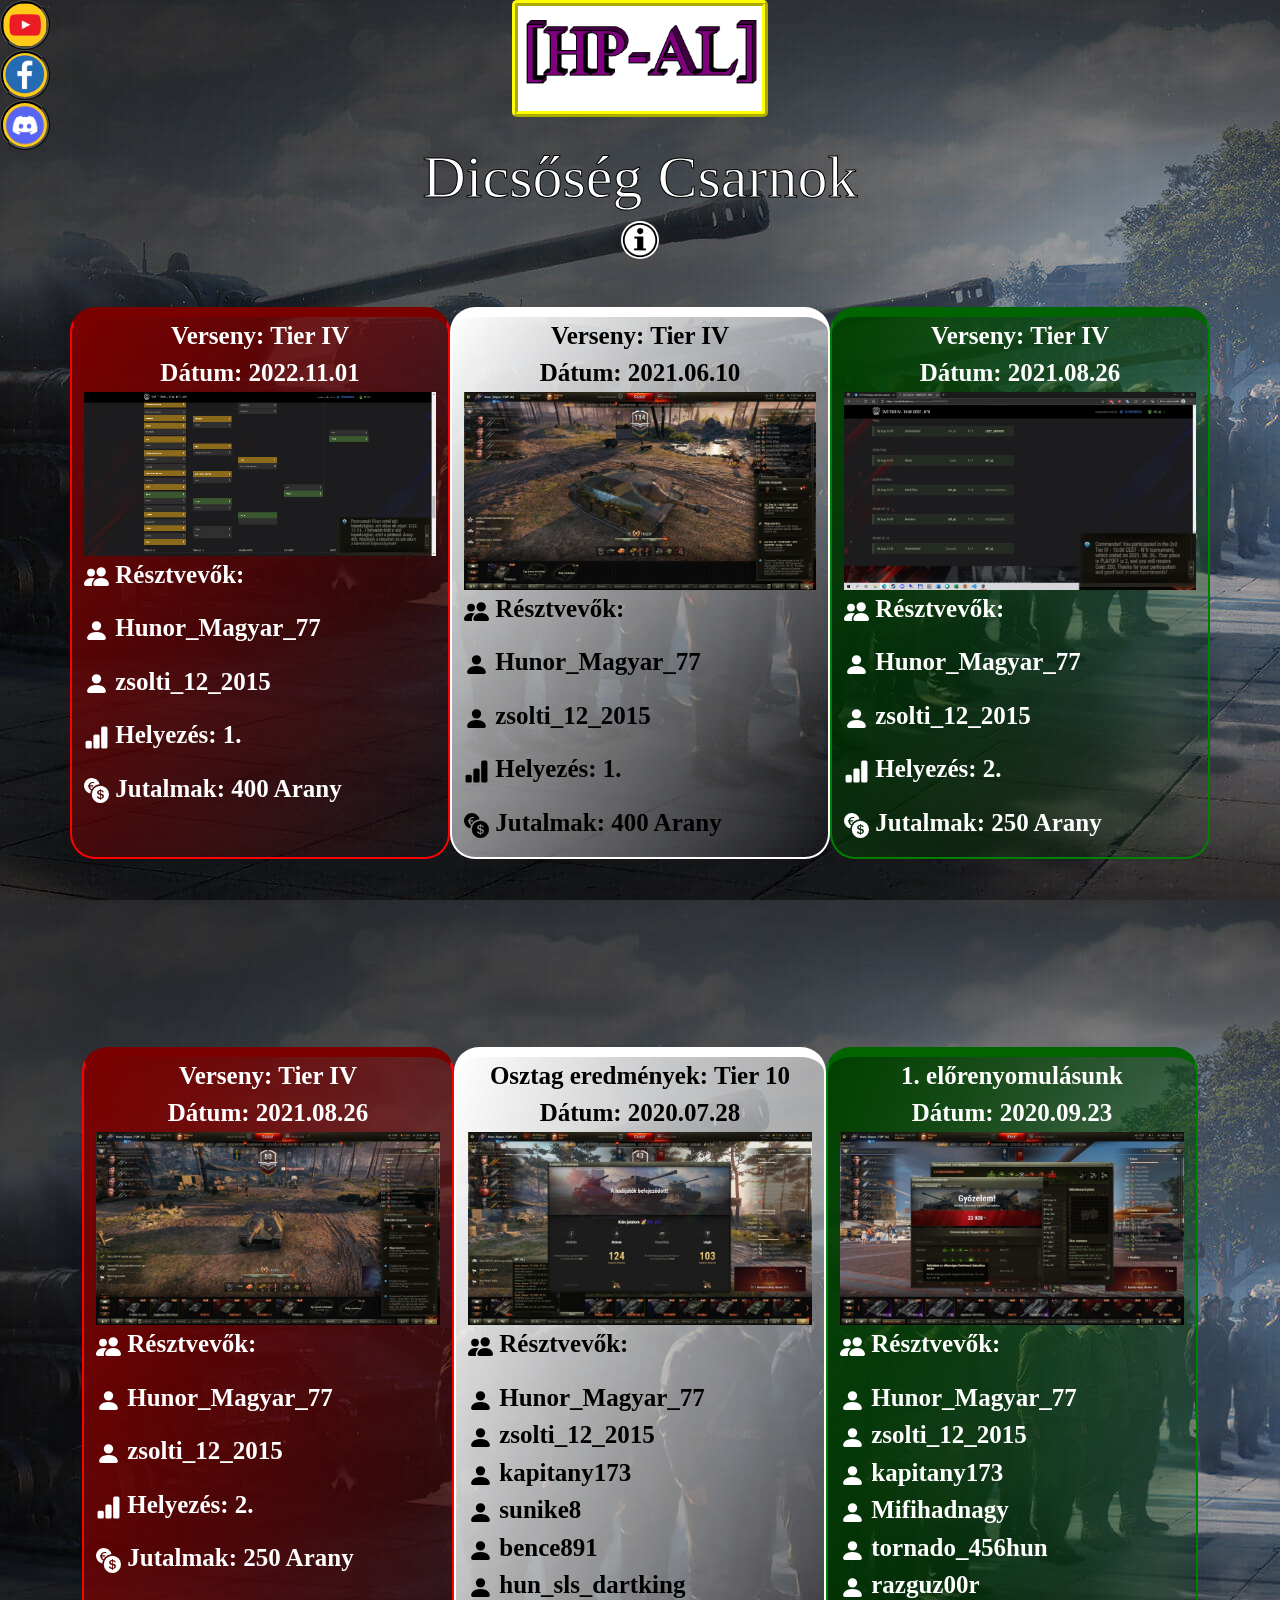
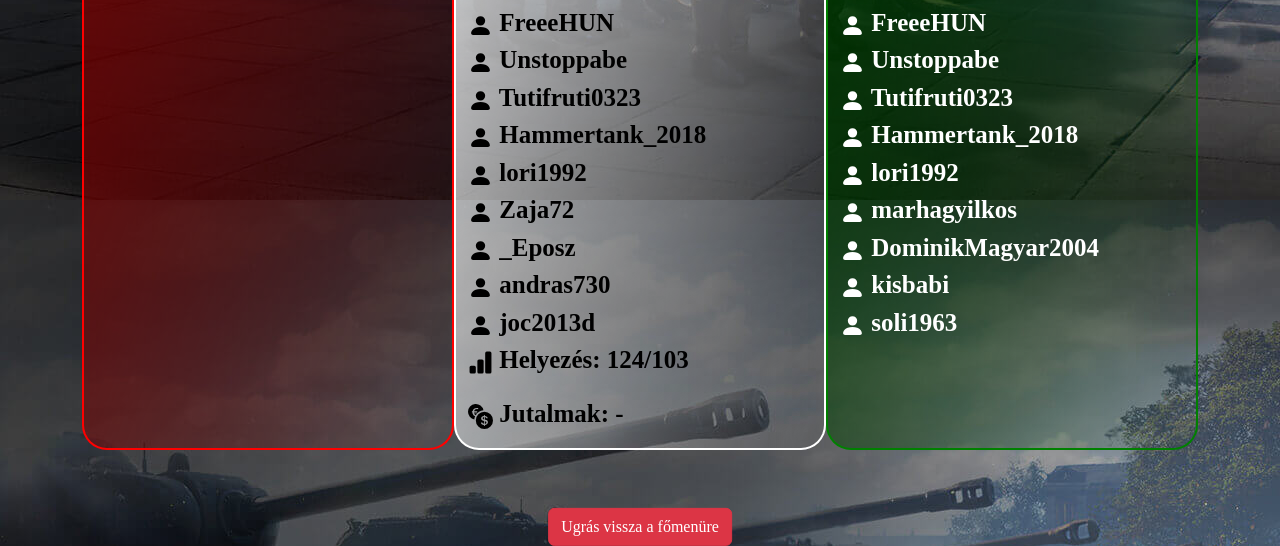
<file: index.html>
<!DOCTYPE html>
<html lang="hu">
<head>
    <link rel="shortcut icon" href="uj.png">
    <link rel="shortcut icon" href="ujklanlogo2.png">
    <meta charset="UTF-8">
    <meta http-equiv="X-UA-Compatible" content="IE=edge">
    <meta name="viewport" content="width=device-width, initial-scale=1.0">
    <link href="https://cdn.jsdelivr.net/npm/bootstrap@5.2.0-beta1/dist/css/bootstrap.min.css" rel="stylesheet" integrity="sha384-0evHe/X+R7YkIZDRvuzKMRqM+OrBnVFBL6DOitfPri4tjfHxaWutUpFmBp4vmVor" crossorigin="anonymous">
    <link rel="stylesheet" href="barokkos.css">
    <title>Dicsőség Csarnok</title>
    <style>
        body {
          background-image: url('bela.jpg');
        }
        </style>
</head>
<body>
  <header>
    <div id="youtube">                                                                     
        <a href="https://www.youtube.com/channel/UCBUqLkvQLKvljQe075SQysw" target="_blank"><img class="igazitas float-end" src="youtube3.png" alt="youtube" title="youtube"></a>
    <div>
        <div id="youtube">
            <a href="https://www.facebook.com/groups/228961198902148" target="_blank"><img class="igazitas float-end" src="fa.png" alt="facebook" title="facebook"></a>
        <div>
            <div id="youtube">
        <a href="https://discord.gg/Ph8tNsupCy" target="_blank"><img class="igazitas float-end" src="discord.png" alt="discord" title="discord"></a>
    <div>
</header>
    <!--
    <div class="position-relative">
        <div class="position-absolute top-50 start-50 translate-middle">
            <img src="HP-AL.png" class="img-thumbnail">
    </div>
</div>
-->
<div class="text-center">
    <img src="HP-AL.png" title="HP-AL logó" class="hpal_logo" alt="logo">
  </div>
<br>

<h1 class="text-center udvozollek">Dicsőség Csarnok</h1>
<div class="text-center">
    <img src="info.png" class="info" title="A kép nagyításához kattintson a képre" alt="információ">
</div>
<br>
<br>
    <div class="container szoveg">
        <div class="row"> <!-- class="row align-items-center" középre igazitás függőlegesen-->
            <div class="col-12 col-sm-12 col-md-4 col-lg-4 col-xl-4 col-xxl-4 kontener">
                
                <div class="sorkizart text-center">Verseny: Tier IV<br>
                Dátum: 2022.11.01</div>
                <img class="myImages" id="myImg" src="kepek_eredmenyek/er11.jpg" alt="Eredmény" width="100%" height="auto">
                <br>
                <p> <svg xmlns="http://www.w3.org/2000/svg" width="25" height="25" fill="white" class="bi bi-people-fill" viewBox="0 0 16 16">
                    <path d="M7 14s-1 0-1-1 1-4 5-4 5 3 5 4-1 1-1 1H7Zm4-6a3 3 0 1 0 0-6 3 3 0 0 0 0 6Zm-5.784 6A2.238 2.238 0 0 1 5 13c0-1.355.68-2.75 1.936-3.72A6.325 6.325 0 0 0 5 9c-4 0-5 3-5 4s1 1 1 1h4.216ZM4.5 8a2.5 2.5 0 1 0 0-5 2.5 2.5 0 0 0 0 5Z"/>
                  </svg> Résztvevők:</p>
                    <p> <svg xmlns="http://www.w3.org/2000/svg" width="25" height="25" fill="white" class="bi bi-person-fill" viewBox="0 0 16 16">
                        <path d="M3 14s-1 0-1-1 1-4 6-4 6 3 6 4-1 1-1 1H3Zm5-6a3 3 0 1 0 0-6 3 3 0 0 0 0 6Z"/>
                      </svg> Hunor_Magyar_77</p>
                    <p><svg xmlns="http://www.w3.org/2000/svg" width="25" height="25" fill="white" class="bi bi-person-fill" viewBox="0 0 16 16">
                        <path d="M3 14s-1 0-1-1 1-4 6-4 6 3 6 4-1 1-1 1H3Zm5-6a3 3 0 1 0 0-6 3 3 0 0 0 0 6Z"/>
                      </svg> zsolti_12_2015 </p>
                <p> <svg xmlns="http://www.w3.org/2000/svg" width="25" height="25" fill="white" class="bi bi-bar-chart-fill" viewBox="0 0 16 16">
                    <path d="M1 11a1 1 0 0 1 1-1h2a1 1 0 0 1 1 1v3a1 1 0 0 1-1 1H2a1 1 0 0 1-1-1v-3zm5-4a1 1 0 0 1 1-1h2a1 1 0 0 1 1 1v7a1 1 0 0 1-1 1H7a1 1 0 0 1-1-1V7zm5-5a1 1 0 0 1 1-1h2a1 1 0 0 1 1 1v12a1 1 0 0 1-1 1h-2a1 1 0 0 1-1-1V2z"/>
                  </svg> Helyezés: 1.</p>
                <p> <svg xmlns="http://www.w3.org/2000/svg" width="25" height="25" fill="white" class="bi bi-currency-exchange" viewBox="0 0 16 16">
                    <path d="M0 5a5.002 5.002 0 0 0 4.027 4.905 6.46 6.46 0 0 1 .544-2.073C3.695 7.536 3.132 6.864 3 5.91h-.5v-.426h.466V5.05c0-.046 0-.093.004-.135H2.5v-.427h.511C3.236 3.24 4.213 2.5 5.681 2.5c.316 0 .59.031.819.085v.733a3.46 3.46 0 0 0-.815-.082c-.919 0-1.538.466-1.734 1.252h1.917v.427h-1.98c-.003.046-.003.097-.003.147v.422h1.983v.427H3.93c.118.602.468 1.03 1.005 1.229a6.5 6.5 0 0 1 4.97-3.113A5.002 5.002 0 0 0 0 5zm16 5.5a5.5 5.5 0 1 1-11 0 5.5 5.5 0 0 1 11 0zm-7.75 1.322c.069.835.746 1.485 1.964 1.562V14h.54v-.62c1.259-.086 1.996-.74 1.996-1.69 0-.865-.563-1.31-1.57-1.54l-.426-.1V8.374c.54.06.884.347.966.745h.948c-.07-.804-.779-1.433-1.914-1.502V7h-.54v.629c-1.076.103-1.808.732-1.808 1.622 0 .787.544 1.288 1.45 1.493l.358.085v1.78c-.554-.08-.92-.376-1.003-.787H8.25zm1.96-1.895c-.532-.12-.82-.364-.82-.732 0-.41.311-.719.824-.809v1.54h-.005zm.622 1.044c.645.145.943.38.943.796 0 .474-.37.8-1.02.86v-1.674l.077.018z"/>
                  </svg> Jutalmak: 400 Arany</p>


     
                
                </div>
            <div class="col-12 col-sm-12 col-md-4 col-lg-4 col-xl-4 col-xxl-4 kontener3">
                <div class="sorkizart text-center">Verseny: Tier IV<br>
                    Dátum: 2021.06.10</div>
                    <img class="myImages" id="myImg" src="kepek_eredmenyek/er8.jpg" alt="Eredmény" width="100%" height="auto">
                    <br>
                    <p> <svg xmlns="http://www.w3.org/2000/svg" width="25" height="25" fill="black" class="bi bi-people-fill" viewBox="0 0 16 16">
                        <path d="M7 14s-1 0-1-1 1-4 5-4 5 3 5 4-1 1-1 1H7Zm4-6a3 3 0 1 0 0-6 3 3 0 0 0 0 6Zm-5.784 6A2.238 2.238 0 0 1 5 13c0-1.355.68-2.75 1.936-3.72A6.325 6.325 0 0 0 5 9c-4 0-5 3-5 4s1 1 1 1h4.216ZM4.5 8a2.5 2.5 0 1 0 0-5 2.5 2.5 0 0 0 0 5Z"/>
                      </svg> Résztvevők:</p>
                        <p> <svg xmlns="http://www.w3.org/2000/svg" width="25" height="25" fill="black" class="bi bi-person-fill" viewBox="0 0 16 16">
                            <path d="M3 14s-1 0-1-1 1-4 6-4 6 3 6 4-1 1-1 1H3Zm5-6a3 3 0 1 0 0-6 3 3 0 0 0 0 6Z"/>
                          </svg> Hunor_Magyar_77</p>
                        <p><svg xmlns="http://www.w3.org/2000/svg" width="25" height="25" fill="black" class="bi bi-person-fill" viewBox="0 0 16 16">
                            <path d="M3 14s-1 0-1-1 1-4 6-4 6 3 6 4-1 1-1 1H3Zm5-6a3 3 0 1 0 0-6 3 3 0 0 0 0 6Z"/>
                          </svg> zsolti_12_2015 </p>
                    <p> <svg xmlns="http://www.w3.org/2000/svg" width="25" height="25" fill="black" class="bi bi-bar-chart-fill" viewBox="0 0 16 16">
                        <path d="M1 11a1 1 0 0 1 1-1h2a1 1 0 0 1 1 1v3a1 1 0 0 1-1 1H2a1 1 0 0 1-1-1v-3zm5-4a1 1 0 0 1 1-1h2a1 1 0 0 1 1 1v7a1 1 0 0 1-1 1H7a1 1 0 0 1-1-1V7zm5-5a1 1 0 0 1 1-1h2a1 1 0 0 1 1 1v12a1 1 0 0 1-1 1h-2a1 1 0 0 1-1-1V2z"/>
                      </svg> Helyezés: 1.</p>
                    <p> <svg xmlns="http://www.w3.org/2000/svg" width="25" height="25" fill="black" class="bi bi-currency-exchange" viewBox="0 0 16 16">
                        <path d="M0 5a5.002 5.002 0 0 0 4.027 4.905 6.46 6.46 0 0 1 .544-2.073C3.695 7.536 3.132 6.864 3 5.91h-.5v-.426h.466V5.05c0-.046 0-.093.004-.135H2.5v-.427h.511C3.236 3.24 4.213 2.5 5.681 2.5c.316 0 .59.031.819.085v.733a3.46 3.46 0 0 0-.815-.082c-.919 0-1.538.466-1.734 1.252h1.917v.427h-1.98c-.003.046-.003.097-.003.147v.422h1.983v.427H3.93c.118.602.468 1.03 1.005 1.229a6.5 6.5 0 0 1 4.97-3.113A5.002 5.002 0 0 0 0 5zm16 5.5a5.5 5.5 0 1 1-11 0 5.5 5.5 0 0 1 11 0zm-7.75 1.322c.069.835.746 1.485 1.964 1.562V14h.54v-.62c1.259-.086 1.996-.74 1.996-1.69 0-.865-.563-1.31-1.57-1.54l-.426-.1V8.374c.54.06.884.347.966.745h.948c-.07-.804-.779-1.433-1.914-1.502V7h-.54v.629c-1.076.103-1.808.732-1.808 1.622 0 .787.544 1.288 1.45 1.493l.358.085v1.78c-.554-.08-.92-.376-1.003-.787H8.25zm1.96-1.895c-.532-.12-.82-.364-.82-.732 0-.41.311-.719.824-.809v1.54h-.005zm.622 1.044c.645.145.943.38.943.796 0 .474-.37.8-1.02.86v-1.674l.077.018z"/>
                      </svg> Jutalmak: 400 Arany</p>
   
            </div>
            <div class="col-12 col-sm-12 col-md-4 col-lg-4 col-xl-4 col-xxl-4 kontener2">
                
                <div class="sorkizart text-center">Verseny: Tier IV<br>
                Dátum: 2021.08.26</div>
                <img class="myImages" id="myImg" src="kepek_eredmenyek/er77.jpg" alt="Eredmény" width="100%" height="auto">
                <br>
                <p> <svg xmlns="http://www.w3.org/2000/svg" width="25" height="25" fill="white" class="bi bi-people-fill" viewBox="0 0 16 16">
                    <path d="M7 14s-1 0-1-1 1-4 5-4 5 3 5 4-1 1-1 1H7Zm4-6a3 3 0 1 0 0-6 3 3 0 0 0 0 6Zm-5.784 6A2.238 2.238 0 0 1 5 13c0-1.355.68-2.75 1.936-3.72A6.325 6.325 0 0 0 5 9c-4 0-5 3-5 4s1 1 1 1h4.216ZM4.5 8a2.5 2.5 0 1 0 0-5 2.5 2.5 0 0 0 0 5Z"/>
                  </svg> Résztvevők:</p>
                    <p> <svg xmlns="http://www.w3.org/2000/svg" width="25" height="25" fill="white" class="bi bi-person-fill" viewBox="0 0 16 16">
                        <path d="M3 14s-1 0-1-1 1-4 6-4 6 3 6 4-1 1-1 1H3Zm5-6a3 3 0 1 0 0-6 3 3 0 0 0 0 6Z"/>
                      </svg> Hunor_Magyar_77</p>
                    <p><svg xmlns="http://www.w3.org/2000/svg" width="25" height="25" fill="white" class="bi bi-person-fill" viewBox="0 0 16 16">
                        <path d="M3 14s-1 0-1-1 1-4 6-4 6 3 6 4-1 1-1 1H3Zm5-6a3 3 0 1 0 0-6 3 3 0 0 0 0 6Z"/>
                      </svg> zsolti_12_2015 </p>
                <p> <svg xmlns="http://www.w3.org/2000/svg" width="25" height="25" fill="white" class="bi bi-bar-chart-fill" viewBox="0 0 16 16">
                    <path d="M1 11a1 1 0 0 1 1-1h2a1 1 0 0 1 1 1v3a1 1 0 0 1-1 1H2a1 1 0 0 1-1-1v-3zm5-4a1 1 0 0 1 1-1h2a1 1 0 0 1 1 1v7a1 1 0 0 1-1 1H7a1 1 0 0 1-1-1V7zm5-5a1 1 0 0 1 1-1h2a1 1 0 0 1 1 1v12a1 1 0 0 1-1 1h-2a1 1 0 0 1-1-1V2z"/>
                  </svg> Helyezés: 2.</p>
                <p> <svg xmlns="http://www.w3.org/2000/svg" width="25" height="25" fill="white" class="bi bi-currency-exchange" viewBox="0 0 16 16">
                    <path d="M0 5a5.002 5.002 0 0 0 4.027 4.905 6.46 6.46 0 0 1 .544-2.073C3.695 7.536 3.132 6.864 3 5.91h-.5v-.426h.466V5.05c0-.046 0-.093.004-.135H2.5v-.427h.511C3.236 3.24 4.213 2.5 5.681 2.5c.316 0 .59.031.819.085v.733a3.46 3.46 0 0 0-.815-.082c-.919 0-1.538.466-1.734 1.252h1.917v.427h-1.98c-.003.046-.003.097-.003.147v.422h1.983v.427H3.93c.118.602.468 1.03 1.005 1.229a6.5 6.5 0 0 1 4.97-3.113A5.002 5.002 0 0 0 0 5zm16 5.5a5.5 5.5 0 1 1-11 0 5.5 5.5 0 0 1 11 0zm-7.75 1.322c.069.835.746 1.485 1.964 1.562V14h.54v-.62c1.259-.086 1.996-.74 1.996-1.69 0-.865-.563-1.31-1.57-1.54l-.426-.1V8.374c.54.06.884.347.966.745h.948c-.07-.804-.779-1.433-1.914-1.502V7h-.54v.629c-1.076.103-1.808.732-1.808 1.622 0 .787.544 1.288 1.45 1.493l.358.085v1.78c-.554-.08-.92-.376-1.003-.787H8.25zm1.96-1.895c-.532-.12-.82-.364-.82-.732 0-.41.311-.719.824-.809v1.54h-.005zm.622 1.044c.645.145.943.38.943.796 0 .474-.37.8-1.02.86v-1.674l.077.018z"/>
                  </svg> Jutalmak: 250 Arany</p>
   
    </div>
    </div>
    <br>
    <br>


<br>
<br>
<br>
    <div class="container szoveg">
        <div class="row"> <!-- class="row align-items-center" középre igazitás függőlegesen-->
            <div class="col-12 col-sm-12 col-md-4 col-lg-4 col-xl-4 col-xxl-4 kontener">
              <div class="sorkizart text-center">Verseny: Tier IV<br>
                Dátum: 2021.08.26</div>
                <img class="myImages" id="myImg" src="kepek_eredmenyek/er6.jpg" alt="Eredmény" width="100%" height="auto">
                <br>
                <p> <svg xmlns="http://www.w3.org/2000/svg" width="25" height="25" fill="white" class="bi bi-people-fill" viewBox="0 0 16 16">
                    <path d="M7 14s-1 0-1-1 1-4 5-4 5 3 5 4-1 1-1 1H7Zm4-6a3 3 0 1 0 0-6 3 3 0 0 0 0 6Zm-5.784 6A2.238 2.238 0 0 1 5 13c0-1.355.68-2.75 1.936-3.72A6.325 6.325 0 0 0 5 9c-4 0-5 3-5 4s1 1 1 1h4.216ZM4.5 8a2.5 2.5 0 1 0 0-5 2.5 2.5 0 0 0 0 5Z"/>
                  </svg> Résztvevők:</p>
                    <p> <svg xmlns="http://www.w3.org/2000/svg" width="25" height="25" fill="white" class="bi bi-person-fill" viewBox="0 0 16 16">
                        <path d="M3 14s-1 0-1-1 1-4 6-4 6 3 6 4-1 1-1 1H3Zm5-6a3 3 0 1 0 0-6 3 3 0 0 0 0 6Z"/>
                      </svg> Hunor_Magyar_77</p>
                    <p><svg xmlns="http://www.w3.org/2000/svg" width="25" height="25" fill="white" class="bi bi-person-fill" viewBox="0 0 16 16">
                        <path d="M3 14s-1 0-1-1 1-4 6-4 6 3 6 4-1 1-1 1H3Zm5-6a3 3 0 1 0 0-6 3 3 0 0 0 0 6Z"/>
                      </svg> zsolti_12_2015 </p>
                <p> <svg xmlns="http://www.w3.org/2000/svg" width="25" height="25" fill="white" class="bi bi-bar-chart-fill" viewBox="0 0 16 16">
                    <path d="M1 11a1 1 0 0 1 1-1h2a1 1 0 0 1 1 1v3a1 1 0 0 1-1 1H2a1 1 0 0 1-1-1v-3zm5-4a1 1 0 0 1 1-1h2a1 1 0 0 1 1 1v7a1 1 0 0 1-1 1H7a1 1 0 0 1-1-1V7zm5-5a1 1 0 0 1 1-1h2a1 1 0 0 1 1 1v12a1 1 0 0 1-1 1h-2a1 1 0 0 1-1-1V2z"/>
                  </svg> Helyezés: 2.</p>
                <p> <svg xmlns="http://www.w3.org/2000/svg" width="25" height="25" fill="white" class="bi bi-currency-exchange" viewBox="0 0 16 16">
                    <path d="M0 5a5.002 5.002 0 0 0 4.027 4.905 6.46 6.46 0 0 1 .544-2.073C3.695 7.536 3.132 6.864 3 5.91h-.5v-.426h.466V5.05c0-.046 0-.093.004-.135H2.5v-.427h.511C3.236 3.24 4.213 2.5 5.681 2.5c.316 0 .59.031.819.085v.733a3.46 3.46 0 0 0-.815-.082c-.919 0-1.538.466-1.734 1.252h1.917v.427h-1.98c-.003.046-.003.097-.003.147v.422h1.983v.427H3.93c.118.602.468 1.03 1.005 1.229a6.5 6.5 0 0 1 4.97-3.113A5.002 5.002 0 0 0 0 5zm16 5.5a5.5 5.5 0 1 1-11 0 5.5 5.5 0 0 1 11 0zm-7.75 1.322c.069.835.746 1.485 1.964 1.562V14h.54v-.62c1.259-.086 1.996-.74 1.996-1.69 0-.865-.563-1.31-1.57-1.54l-.426-.1V8.374c.54.06.884.347.966.745h.948c-.07-.804-.779-1.433-1.914-1.502V7h-.54v.629c-1.076.103-1.808.732-1.808 1.622 0 .787.544 1.288 1.45 1.493l.358.085v1.78c-.554-.08-.92-.376-1.003-.787H8.25zm1.96-1.895c-.532-.12-.82-.364-.82-.732 0-.41.311-.719.824-.809v1.54h-.005zm.622 1.044c.645.145.943.38.943.796 0 .474-.37.8-1.02.86v-1.674l.077.018z"/>
                  </svg> Jutalmak: 250 Arany</p>
                


     
                
                </div>
            <div class="col-12 col-sm-12 col-md-4 col-lg-4 col-xl-4 col-xxl-4 kontener3">
              <div class="sorkizart text-center">Osztag eredmények: Tier 10<br>
                Dátum: 2020.07.28</div>
                <img class="myImages" id="myImg" src="kepek_eredmenyek/er9.jpg" alt="Eredmény" width="100%" height="auto">
                <br>
                <p> <svg xmlns="http://www.w3.org/2000/svg" width="25" height="25" fill="black" class="bi bi-people-fill" viewBox="0 0 16 16">
                    <path d="M7 14s-1 0-1-1 1-4 5-4 5 3 5 4-1 1-1 1H7Zm4-6a3 3 0 1 0 0-6 3 3 0 0 0 0 6Zm-5.784 6A2.238 2.238 0 0 1 5 13c0-1.355.68-2.75 1.936-3.72A6.325 6.325 0 0 0 5 9c-4 0-5 3-5 4s1 1 1 1h4.216ZM4.5 8a2.5 2.5 0 1 0 0-5 2.5 2.5 0 0 0 0 5Z"/>
                  </svg> Résztvevők:</p>
                  
                  <div class="sorkizart"><svg xmlns="http://www.w3.org/2000/svg" width="25" height="25" fill="black" class="bi bi-person-fill" viewBox="0 0 16 16">
                    <path d="M3 14s-1 0-1-1 1-4 6-4 6 3 6 4-1 1-1 1H3Zm5-6a3 3 0 1 0 0-6 3 3 0 0 0 0 6Z"/>
                  </svg> Hunor_Magyar_77<br><svg xmlns="http://www.w3.org/2000/svg" width="25" height="25" fill="black" class="bi bi-person-fill" viewBox="0 0 16 16">
                    <path d="M3 14s-1 0-1-1 1-4 6-4 6 3 6 4-1 1-1 1H3Zm5-6a3 3 0 1 0 0-6 3 3 0 0 0 0 6Z"/>
                  </svg> zsolti_12_2015<br><svg xmlns="http://www.w3.org/2000/svg" width="25" height="25" fill="black" class="bi bi-person-fill" viewBox="0 0 16 16">
                    <path d="M3 14s-1 0-1-1 1-4 6-4 6 3 6 4-1 1-1 1H3Zm5-6a3 3 0 1 0 0-6 3 3 0 0 0 0 6Z"/>
                  </svg> kapitany173<br><svg xmlns="http://www.w3.org/2000/svg" width="25" height="25" fill="black" class="bi bi-person-fill" viewBox="0 0 16 16">
                    <path d="M3 14s-1 0-1-1 1-4 6-4 6 3 6 4-1 1-1 1H3Zm5-6a3 3 0 1 0 0-6 3 3 0 0 0 0 6Z"/>
                  </svg> sunike8<br><svg xmlns="http://www.w3.org/2000/svg" width="25" height="25" fill="black" class="bi bi-person-fill" viewBox="0 0 16 16">
                    <path d="M3 14s-1 0-1-1 1-4 6-4 6 3 6 4-1 1-1 1H3Zm5-6a3 3 0 1 0 0-6 3 3 0 0 0 0 6Z"/>
                  </svg> bence891<br><svg xmlns="http://www.w3.org/2000/svg" width="25" height="25" fill="black" class="bi bi-person-fill" viewBox="0 0 16 16">
                    <path d="M3 14s-1 0-1-1 1-4 6-4 6 3 6 4-1 1-1 1H3Zm5-6a3 3 0 1 0 0-6 3 3 0 0 0 0 6Z"/>
                  </svg> hun_sls_dartking<br><svg xmlns="http://www.w3.org/2000/svg" width="25" height="25" fill="black" class="bi bi-person-fill" viewBox="0 0 16 16">
                    <path d="M3 14s-1 0-1-1 1-4 6-4 6 3 6 4-1 1-1 1H3Zm5-6a3 3 0 1 0 0-6 3 3 0 0 0 0 6Z"/>
                  </svg> FreeeHUN<br><svg xmlns="http://www.w3.org/2000/svg" width="25" height="25" fill="black" class="bi bi-person-fill" viewBox="0 0 16 16">
                    <path d="M3 14s-1 0-1-1 1-4 6-4 6 3 6 4-1 1-1 1H3Zm5-6a3 3 0 1 0 0-6 3 3 0 0 0 0 6Z"/>
                  </svg> Unstoppabe<br><svg xmlns="http://www.w3.org/2000/svg" width="25" height="25" fill="black" class="bi bi-person-fill" viewBox="0 0 16 16">
                    <path d="M3 14s-1 0-1-1 1-4 6-4 6 3 6 4-1 1-1 1H3Zm5-6a3 3 0 1 0 0-6 3 3 0 0 0 0 6Z"/>
                  </svg> Tutifruti0323<br><svg xmlns="http://www.w3.org/2000/svg" width="25" height="25" fill="black" class="bi bi-person-fill" viewBox="0 0 16 16">
                    <path d="M3 14s-1 0-1-1 1-4 6-4 6 3 6 4-1 1-1 1H3Zm5-6a3 3 0 1 0 0-6 3 3 0 0 0 0 6Z"/>
                  </svg> Hammertank_2018<br><svg xmlns="http://www.w3.org/2000/svg" width="25" height="25" fill="black" class="bi bi-person-fill" viewBox="0 0 16 16">
                    <path d="M3 14s-1 0-1-1 1-4 6-4 6 3 6 4-1 1-1 1H3Zm5-6a3 3 0 1 0 0-6 3 3 0 0 0 0 6Z"/>
                  </svg> lori1992<br><svg xmlns="http://www.w3.org/2000/svg" width="25" height="25" fill="black" class="bi bi-person-fill" viewBox="0 0 16 16">
                    <path d="M3 14s-1 0-1-1 1-4 6-4 6 3 6 4-1 1-1 1H3Zm5-6a3 3 0 1 0 0-6 3 3 0 0 0 0 6Z"/>
                  </svg> Zaja72<br><svg xmlns="http://www.w3.org/2000/svg" width="25" height="25" fill="black" class="bi bi-person-fill" viewBox="0 0 16 16">
                    <path d="M3 14s-1 0-1-1 1-4 6-4 6 3 6 4-1 1-1 1H3Zm5-6a3 3 0 1 0 0-6 3 3 0 0 0 0 6Z"/>
                  </svg> _Eposz<br><svg xmlns="http://www.w3.org/2000/svg" width="25" height="25" fill="black" class="bi bi-person-fill" viewBox="0 0 16 16">
                    <path d="M3 14s-1 0-1-1 1-4 6-4 6 3 6 4-1 1-1 1H3Zm5-6a3 3 0 1 0 0-6 3 3 0 0 0 0 6Z"/>
                  </svg> andras730<br><svg xmlns="http://www.w3.org/2000/svg" width="25" height="25" fill="black" class="bi bi-person-fill" viewBox="0 0 16 16">
                    <path d="M3 14s-1 0-1-1 1-4 6-4 6 3 6 4-1 1-1 1H3Zm5-6a3 3 0 1 0 0-6 3 3 0 0 0 0 6Z"/>
                  </svg> joc2013d<br></div>
                      
                <p> <svg xmlns="http://www.w3.org/2000/svg" width="25" height="25" fill="black" class="bi bi-bar-chart-fill" viewBox="0 0 16 16">
                    <path d="M1 11a1 1 0 0 1 1-1h2a1 1 0 0 1 1 1v3a1 1 0 0 1-1 1H2a1 1 0 0 1-1-1v-3zm5-4a1 1 0 0 1 1-1h2a1 1 0 0 1 1 1v7a1 1 0 0 1-1 1H7a1 1 0 0 1-1-1V7zm5-5a1 1 0 0 1 1-1h2a1 1 0 0 1 1 1v12a1 1 0 0 1-1 1h-2a1 1 0 0 1-1-1V2z"/>
                  </svg> Helyezés: 124/103</p>
                <p> <svg xmlns="http://www.w3.org/2000/svg" width="25" height="25" fill="black" class="bi bi-currency-exchange" viewBox="0 0 16 16">
                    <path d="M0 5a5.002 5.002 0 0 0 4.027 4.905 6.46 6.46 0 0 1 .544-2.073C3.695 7.536 3.132 6.864 3 5.91h-.5v-.426h.466V5.05c0-.046 0-.093.004-.135H2.5v-.427h.511C3.236 3.24 4.213 2.5 5.681 2.5c.316 0 .59.031.819.085v.733a3.46 3.46 0 0 0-.815-.082c-.919 0-1.538.466-1.734 1.252h1.917v.427h-1.98c-.003.046-.003.097-.003.147v.422h1.983v.427H3.93c.118.602.468 1.03 1.005 1.229a6.5 6.5 0 0 1 4.97-3.113A5.002 5.002 0 0 0 0 5zm16 5.5a5.5 5.5 0 1 1-11 0 5.5 5.5 0 0 1 11 0zm-7.75 1.322c.069.835.746 1.485 1.964 1.562V14h.54v-.62c1.259-.086 1.996-.74 1.996-1.69 0-.865-.563-1.31-1.57-1.54l-.426-.1V8.374c.54.06.884.347.966.745h.948c-.07-.804-.779-1.433-1.914-1.502V7h-.54v.629c-1.076.103-1.808.732-1.808 1.622 0 .787.544 1.288 1.45 1.493l.358.085v1.78c-.554-.08-.92-.376-1.003-.787H8.25zm1.96-1.895c-.532-.12-.82-.364-.82-.732 0-.41.311-.719.824-.809v1.54h-.005zm.622 1.044c.645.145.943.38.943.796 0 .474-.37.8-1.02.86v-1.674l.077.018z"/>
                  </svg> Jutalmak: -</p>
            </div>
            <div class="col-12 col-sm-12 col-md-4 col-lg-4 col-xl-4 col-xxl-4 kontener2">
              <div class="sorkizart text-center">1. előrenyomulásunk<br>
                Dátum: 2020.09.23</div>
                <img class="myImages" id="myImg" src="kepek_eredmenyek/er15.jpg" alt="Eredmény" width="100%" height="auto">
                <br>
                <p> <svg xmlns="http://www.w3.org/2000/svg" width="25" height="25" fill="white" class="bi bi-people-fill" viewBox="0 0 16 16">
                    <path d="M7 14s-1 0-1-1 1-4 5-4 5 3 5 4-1 1-1 1H7Zm4-6a3 3 0 1 0 0-6 3 3 0 0 0 0 6Zm-5.784 6A2.238 2.238 0 0 1 5 13c0-1.355.68-2.75 1.936-3.72A6.325 6.325 0 0 0 5 9c-4 0-5 3-5 4s1 1 1 1h4.216ZM4.5 8a2.5 2.5 0 1 0 0-5 2.5 2.5 0 0 0 0 5Z"/>
                  </svg> Résztvevők:</p>
                  <div class="sorkizart"><svg xmlns="http://www.w3.org/2000/svg" width="25" height="25" fill="white" class="bi bi-person-fill" viewBox="0 0 16 16">
                    <path d="M3 14s-1 0-1-1 1-4 6-4 6 3 6 4-1 1-1 1H3Zm5-6a3 3 0 1 0 0-6 3 3 0 0 0 0 6Z"/>
                  </svg> Hunor_Magyar_77<br><svg xmlns="http://www.w3.org/2000/svg" width="25" height="25" fill="white" class="bi bi-person-fill" viewBox="0 0 16 16">
                    <path d="M3 14s-1 0-1-1 1-4 6-4 6 3 6 4-1 1-1 1H3Zm5-6a3 3 0 1 0 0-6 3 3 0 0 0 0 6Z"/>
                  </svg> zsolti_12_2015<br><svg xmlns="http://www.w3.org/2000/svg" width="25" height="25" fill="white" class="bi bi-person-fill" viewBox="0 0 16 16">
                    <path d="M3 14s-1 0-1-1 1-4 6-4 6 3 6 4-1 1-1 1H3Zm5-6a3 3 0 1 0 0-6 3 3 0 0 0 0 6Z"/>
                  </svg> kapitany173<br><svg xmlns="http://www.w3.org/2000/svg" width="25" height="25" fill="white" class="bi bi-person-fill" viewBox="0 0 16 16">
                    <path d="M3 14s-1 0-1-1 1-4 6-4 6 3 6 4-1 1-1 1H3Zm5-6a3 3 0 1 0 0-6 3 3 0 0 0 0 6Z"/>
                  </svg> Mifihadnagy<br><svg xmlns="http://www.w3.org/2000/svg" width="25" height="25" fill="white" class="bi bi-person-fill" viewBox="0 0 16 16">
                    <path d="M3 14s-1 0-1-1 1-4 6-4 6 3 6 4-1 1-1 1H3Zm5-6a3 3 0 1 0 0-6 3 3 0 0 0 0 6Z"/>
                  </svg> tornado_456hun<br><svg xmlns="http://www.w3.org/2000/svg" width="25" height="25" fill="white" class="bi bi-person-fill" viewBox="0 0 16 16">
                    <path d="M3 14s-1 0-1-1 1-4 6-4 6 3 6 4-1 1-1 1H3Zm5-6a3 3 0 1 0 0-6 3 3 0 0 0 0 6Z"/>
                  </svg> razguz00r<br><svg xmlns="http://www.w3.org/2000/svg" width="25" height="25" fill="white" class="bi bi-person-fill" viewBox="0 0 16 16">
                    <path d="M3 14s-1 0-1-1 1-4 6-4 6 3 6 4-1 1-1 1H3Zm5-6a3 3 0 1 0 0-6 3 3 0 0 0 0 6Z"/>
                  </svg> FreeeHUN<br><svg xmlns="http://www.w3.org/2000/svg" width="25" height="25" fill="white" class="bi bi-person-fill" viewBox="0 0 16 16">
                    <path d="M3 14s-1 0-1-1 1-4 6-4 6 3 6 4-1 1-1 1H3Zm5-6a3 3 0 1 0 0-6 3 3 0 0 0 0 6Z"/>
                  </svg> Unstoppabe<br><svg xmlns="http://www.w3.org/2000/svg" width="25" height="25" fill="white" class="bi bi-person-fill" viewBox="0 0 16 16">
                    <path d="M3 14s-1 0-1-1 1-4 6-4 6 3 6 4-1 1-1 1H3Zm5-6a3 3 0 1 0 0-6 3 3 0 0 0 0 6Z"/>
                  </svg> Tutifruti0323<br><svg xmlns="http://www.w3.org/2000/svg" width="25" height="25" fill="white" class="bi bi-person-fill" viewBox="0 0 16 16">
                    <path d="M3 14s-1 0-1-1 1-4 6-4 6 3 6 4-1 1-1 1H3Zm5-6a3 3 0 1 0 0-6 3 3 0 0 0 0 6Z"/>
                  </svg> Hammertank_2018<br><svg xmlns="http://www.w3.org/2000/svg" width="25" height="25" fill="white" class="bi bi-person-fill" viewBox="0 0 16 16">
                    <path d="M3 14s-1 0-1-1 1-4 6-4 6 3 6 4-1 1-1 1H3Zm5-6a3 3 0 1 0 0-6 3 3 0 0 0 0 6Z"/>
                  </svg> lori1992<br><svg xmlns="http://www.w3.org/2000/svg" width="25" height="25" fill="white" class="bi bi-person-fill" viewBox="0 0 16 16">
                    <path d="M3 14s-1 0-1-1 1-4 6-4 6 3 6 4-1 1-1 1H3Zm5-6a3 3 0 1 0 0-6 3 3 0 0 0 0 6Z"/>
                  </svg> marhagyilkos<br><svg xmlns="http://www.w3.org/2000/svg" width="25" height="25" fill="white" class="bi bi-person-fill" viewBox="0 0 16 16">
                    <path d="M3 14s-1 0-1-1 1-4 6-4 6 3 6 4-1 1-1 1H3Zm5-6a3 3 0 1 0 0-6 3 3 0 0 0 0 6Z"/>
                  </svg> DominikMagyar2004<br><svg xmlns="http://www.w3.org/2000/svg" width="25" height="25" fill="white" class="bi bi-person-fill" viewBox="0 0 16 16">
                    <path d="M3 14s-1 0-1-1 1-4 6-4 6 3 6 4-1 1-1 1H3Zm5-6a3 3 0 1 0 0-6 3 3 0 0 0 0 6Z"/>
                  </svg> kisbabi<br><svg xmlns="http://www.w3.org/2000/svg" width="25" height="25" fill="white" class="bi bi-person-fill" viewBox="0 0 16 16">
                    <path d="M3 14s-1 0-1-1 1-4 6-4 6 3 6 4-1 1-1 1H3Zm5-6a3 3 0 1 0 0-6 3 3 0 0 0 0 6Z"/>
                  </svg> soli1963<br></div>
                
   
    </div>
    </div>
    <br>
    <br>

<div id="myModal" class="modal">
    <span class="close">&times;</span>
    <img class="modal-content" id="img01">
    <div id="caption"></div>
  </div>

  <div class="position-relative">
    <div class="position-absolute top-50 start-50 translate-middle">
<a class="btn btn-danger gomb" href="index.html" role="button">Ugrás vissza a főmenüre</a>
</div>
</div>

<script src="barokkos.js"></script>

</body>

</html>
</file>
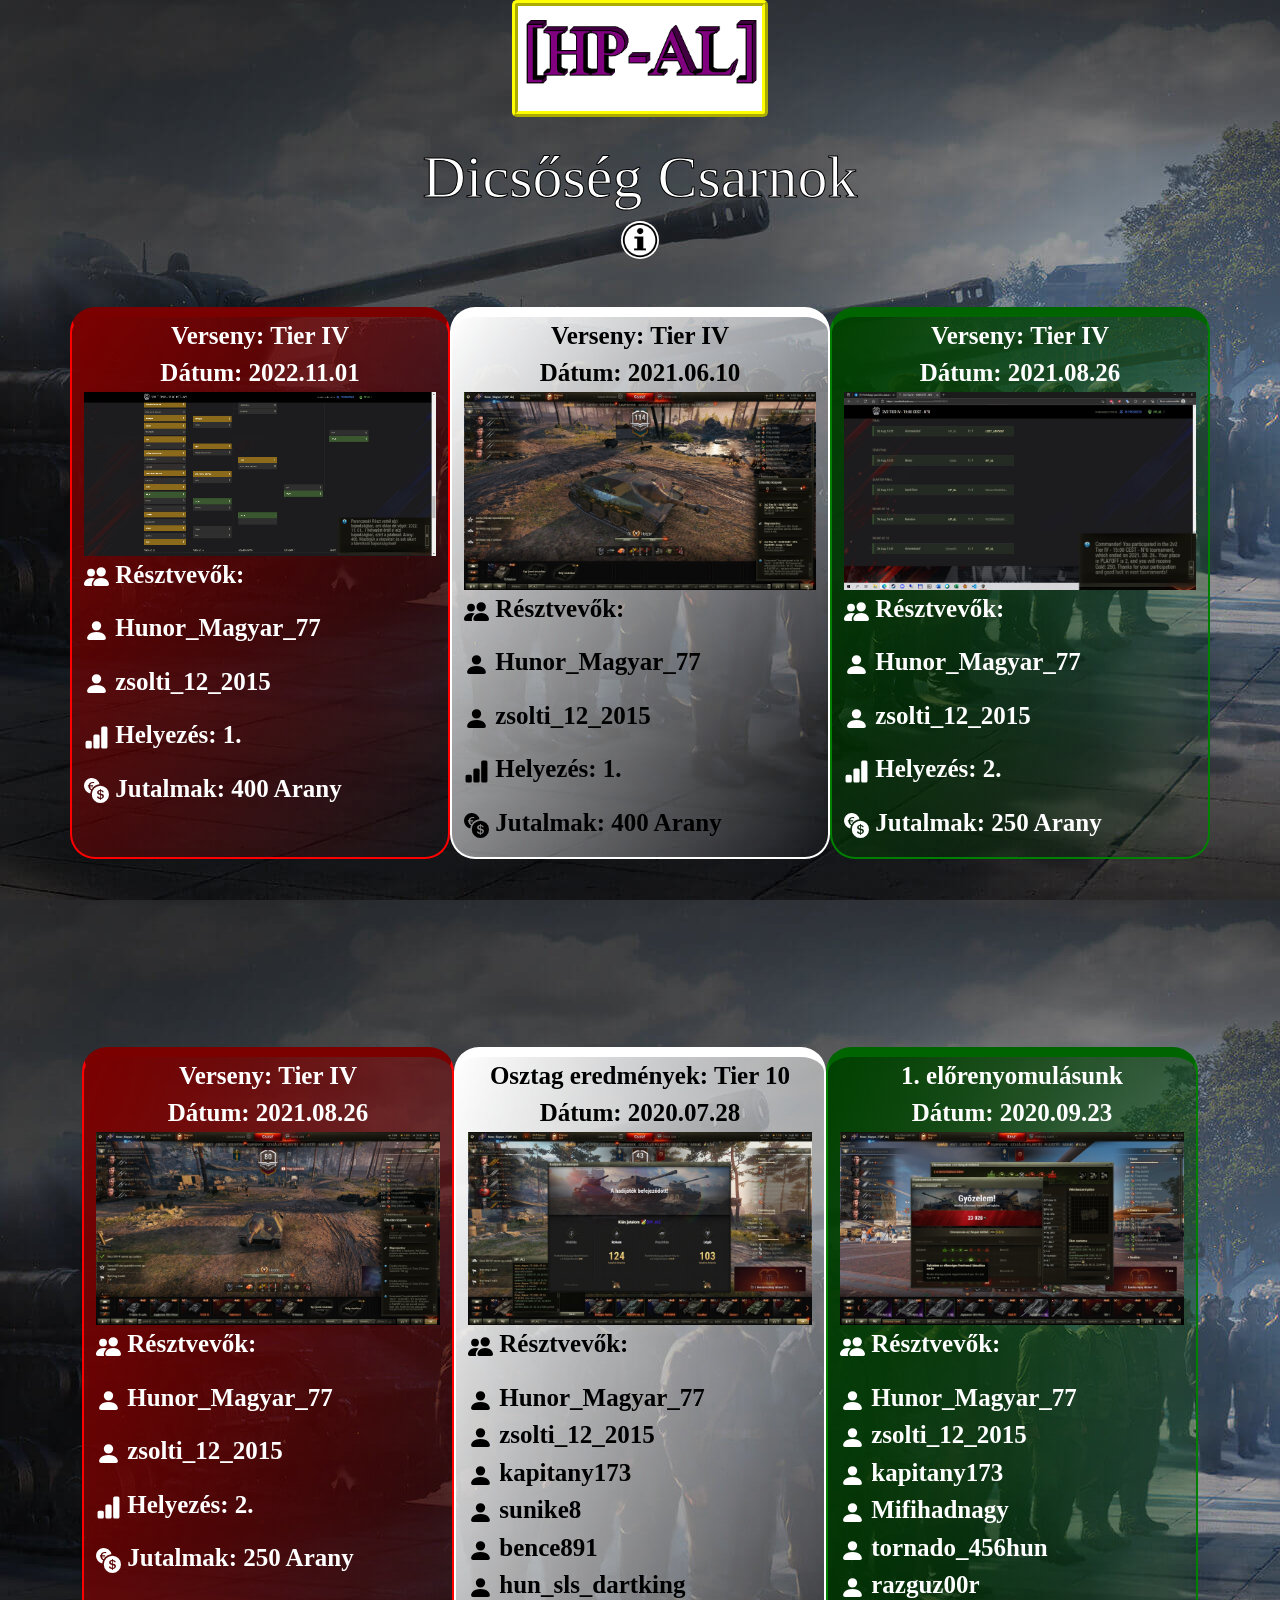
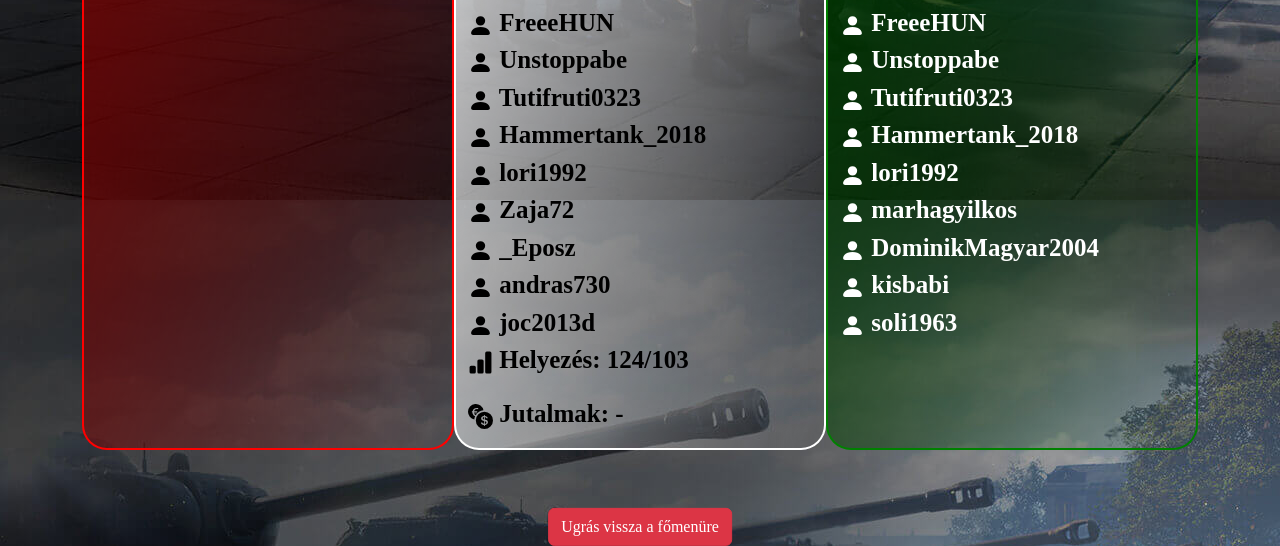
<file: dicsoseg_csarnok.html>
<!DOCTYPE html>
<html lang="hu">
<head>
    <link rel="shortcut icon" href="uj.png">
    <link rel="shortcut icon" href="ujklanlogo2.png">
    <meta charset="UTF-8">
    <meta http-equiv="X-UA-Compatible" content="IE=edge">
    <meta name="viewport" content="width=device-width, initial-scale=1.0">
    <link href="https://cdn.jsdelivr.net/npm/bootstrap@5.2.0-beta1/dist/css/bootstrap.min.css" rel="stylesheet" integrity="sha384-0evHe/X+R7YkIZDRvuzKMRqM+OrBnVFBL6DOitfPri4tjfHxaWutUpFmBp4vmVor" crossorigin="anonymous">
    <link rel="stylesheet" href="barokkos.css">
    <title>Dicsőség Csarnok</title>
    <style>
        body {
          background-image: url('bela.jpg');
        }
        </style>
</head>
<body>
    <!--
    <div class="position-relative">
        <div class="position-absolute top-50 start-50 translate-middle">
            <img src="HP-AL.png" class="img-thumbnail">
    </div>
</div>
-->
<div class="text-center">
    <img src="HP-AL.png" title="HP-AL logó" class="hpal_logo" alt="logo">
  </div>
<br>

<h1 class="text-center udvozollek">Dicsőség Csarnok</h1>
<div class="text-center">
    <img src="info.png" class="info" title="A kép nagyításához kattintson a képre" alt="információ">
</div>
<br>
<br>
    <div class="container szoveg">
        <div class="row"> <!-- class="row align-items-center" középre igazitás függőlegesen-->
            <div class="col-12 col-sm-12 col-md-4 col-lg-4 col-xl-4 col-xxl-4 kontener">
                
                <div class="sorkizart text-center">Verseny: Tier IV<br>
                Dátum: 2022.11.01</div>
                <img class="myImages" id="myImg" src="kepek_eredmenyek/er11.jpg" alt="Eredmény" width="100%" height="auto">
                <br>
                <p> <svg xmlns="http://www.w3.org/2000/svg" width="25" height="25" fill="white" class="bi bi-people-fill" viewBox="0 0 16 16">
                    <path d="M7 14s-1 0-1-1 1-4 5-4 5 3 5 4-1 1-1 1H7Zm4-6a3 3 0 1 0 0-6 3 3 0 0 0 0 6Zm-5.784 6A2.238 2.238 0 0 1 5 13c0-1.355.68-2.75 1.936-3.72A6.325 6.325 0 0 0 5 9c-4 0-5 3-5 4s1 1 1 1h4.216ZM4.5 8a2.5 2.5 0 1 0 0-5 2.5 2.5 0 0 0 0 5Z"/>
                  </svg> Résztvevők:</p>
                    <p> <svg xmlns="http://www.w3.org/2000/svg" width="25" height="25" fill="white" class="bi bi-person-fill" viewBox="0 0 16 16">
                        <path d="M3 14s-1 0-1-1 1-4 6-4 6 3 6 4-1 1-1 1H3Zm5-6a3 3 0 1 0 0-6 3 3 0 0 0 0 6Z"/>
                      </svg> Hunor_Magyar_77</p>
                    <p><svg xmlns="http://www.w3.org/2000/svg" width="25" height="25" fill="white" class="bi bi-person-fill" viewBox="0 0 16 16">
                        <path d="M3 14s-1 0-1-1 1-4 6-4 6 3 6 4-1 1-1 1H3Zm5-6a3 3 0 1 0 0-6 3 3 0 0 0 0 6Z"/>
                      </svg> zsolti_12_2015 </p>
                <p> <svg xmlns="http://www.w3.org/2000/svg" width="25" height="25" fill="white" class="bi bi-bar-chart-fill" viewBox="0 0 16 16">
                    <path d="M1 11a1 1 0 0 1 1-1h2a1 1 0 0 1 1 1v3a1 1 0 0 1-1 1H2a1 1 0 0 1-1-1v-3zm5-4a1 1 0 0 1 1-1h2a1 1 0 0 1 1 1v7a1 1 0 0 1-1 1H7a1 1 0 0 1-1-1V7zm5-5a1 1 0 0 1 1-1h2a1 1 0 0 1 1 1v12a1 1 0 0 1-1 1h-2a1 1 0 0 1-1-1V2z"/>
                  </svg> Helyezés: 1.</p>
                <p> <svg xmlns="http://www.w3.org/2000/svg" width="25" height="25" fill="white" class="bi bi-currency-exchange" viewBox="0 0 16 16">
                    <path d="M0 5a5.002 5.002 0 0 0 4.027 4.905 6.46 6.46 0 0 1 .544-2.073C3.695 7.536 3.132 6.864 3 5.91h-.5v-.426h.466V5.05c0-.046 0-.093.004-.135H2.5v-.427h.511C3.236 3.24 4.213 2.5 5.681 2.5c.316 0 .59.031.819.085v.733a3.46 3.46 0 0 0-.815-.082c-.919 0-1.538.466-1.734 1.252h1.917v.427h-1.98c-.003.046-.003.097-.003.147v.422h1.983v.427H3.93c.118.602.468 1.03 1.005 1.229a6.5 6.5 0 0 1 4.97-3.113A5.002 5.002 0 0 0 0 5zm16 5.5a5.5 5.5 0 1 1-11 0 5.5 5.5 0 0 1 11 0zm-7.75 1.322c.069.835.746 1.485 1.964 1.562V14h.54v-.62c1.259-.086 1.996-.74 1.996-1.69 0-.865-.563-1.31-1.57-1.54l-.426-.1V8.374c.54.06.884.347.966.745h.948c-.07-.804-.779-1.433-1.914-1.502V7h-.54v.629c-1.076.103-1.808.732-1.808 1.622 0 .787.544 1.288 1.45 1.493l.358.085v1.78c-.554-.08-.92-.376-1.003-.787H8.25zm1.96-1.895c-.532-.12-.82-.364-.82-.732 0-.41.311-.719.824-.809v1.54h-.005zm.622 1.044c.645.145.943.38.943.796 0 .474-.37.8-1.02.86v-1.674l.077.018z"/>
                  </svg> Jutalmak: 400 Arany</p>


     
                
                </div>
            <div class="col-12 col-sm-12 col-md-4 col-lg-4 col-xl-4 col-xxl-4 kontener3">
                <div class="sorkizart text-center">Verseny: Tier IV<br>
                    Dátum: 2021.06.10</div>
                    <img class="myImages" id="myImg" src="kepek_eredmenyek/er8.jpg" alt="Eredmény" width="100%" height="auto">
                    <br>
                    <p> <svg xmlns="http://www.w3.org/2000/svg" width="25" height="25" fill="black" class="bi bi-people-fill" viewBox="0 0 16 16">
                        <path d="M7 14s-1 0-1-1 1-4 5-4 5 3 5 4-1 1-1 1H7Zm4-6a3 3 0 1 0 0-6 3 3 0 0 0 0 6Zm-5.784 6A2.238 2.238 0 0 1 5 13c0-1.355.68-2.75 1.936-3.72A6.325 6.325 0 0 0 5 9c-4 0-5 3-5 4s1 1 1 1h4.216ZM4.5 8a2.5 2.5 0 1 0 0-5 2.5 2.5 0 0 0 0 5Z"/>
                      </svg> Résztvevők:</p>
                        <p> <svg xmlns="http://www.w3.org/2000/svg" width="25" height="25" fill="black" class="bi bi-person-fill" viewBox="0 0 16 16">
                            <path d="M3 14s-1 0-1-1 1-4 6-4 6 3 6 4-1 1-1 1H3Zm5-6a3 3 0 1 0 0-6 3 3 0 0 0 0 6Z"/>
                          </svg> Hunor_Magyar_77</p>
                        <p><svg xmlns="http://www.w3.org/2000/svg" width="25" height="25" fill="black" class="bi bi-person-fill" viewBox="0 0 16 16">
                            <path d="M3 14s-1 0-1-1 1-4 6-4 6 3 6 4-1 1-1 1H3Zm5-6a3 3 0 1 0 0-6 3 3 0 0 0 0 6Z"/>
                          </svg> zsolti_12_2015 </p>
                    <p> <svg xmlns="http://www.w3.org/2000/svg" width="25" height="25" fill="black" class="bi bi-bar-chart-fill" viewBox="0 0 16 16">
                        <path d="M1 11a1 1 0 0 1 1-1h2a1 1 0 0 1 1 1v3a1 1 0 0 1-1 1H2a1 1 0 0 1-1-1v-3zm5-4a1 1 0 0 1 1-1h2a1 1 0 0 1 1 1v7a1 1 0 0 1-1 1H7a1 1 0 0 1-1-1V7zm5-5a1 1 0 0 1 1-1h2a1 1 0 0 1 1 1v12a1 1 0 0 1-1 1h-2a1 1 0 0 1-1-1V2z"/>
                      </svg> Helyezés: 1.</p>
                    <p> <svg xmlns="http://www.w3.org/2000/svg" width="25" height="25" fill="black" class="bi bi-currency-exchange" viewBox="0 0 16 16">
                        <path d="M0 5a5.002 5.002 0 0 0 4.027 4.905 6.46 6.46 0 0 1 .544-2.073C3.695 7.536 3.132 6.864 3 5.91h-.5v-.426h.466V5.05c0-.046 0-.093.004-.135H2.5v-.427h.511C3.236 3.24 4.213 2.5 5.681 2.5c.316 0 .59.031.819.085v.733a3.46 3.46 0 0 0-.815-.082c-.919 0-1.538.466-1.734 1.252h1.917v.427h-1.98c-.003.046-.003.097-.003.147v.422h1.983v.427H3.93c.118.602.468 1.03 1.005 1.229a6.5 6.5 0 0 1 4.97-3.113A5.002 5.002 0 0 0 0 5zm16 5.5a5.5 5.5 0 1 1-11 0 5.5 5.5 0 0 1 11 0zm-7.75 1.322c.069.835.746 1.485 1.964 1.562V14h.54v-.62c1.259-.086 1.996-.74 1.996-1.69 0-.865-.563-1.31-1.57-1.54l-.426-.1V8.374c.54.06.884.347.966.745h.948c-.07-.804-.779-1.433-1.914-1.502V7h-.54v.629c-1.076.103-1.808.732-1.808 1.622 0 .787.544 1.288 1.45 1.493l.358.085v1.78c-.554-.08-.92-.376-1.003-.787H8.25zm1.96-1.895c-.532-.12-.82-.364-.82-.732 0-.41.311-.719.824-.809v1.54h-.005zm.622 1.044c.645.145.943.38.943.796 0 .474-.37.8-1.02.86v-1.674l.077.018z"/>
                      </svg> Jutalmak: 400 Arany</p>
   
            </div>
            <div class="col-12 col-sm-12 col-md-4 col-lg-4 col-xl-4 col-xxl-4 kontener2">
                
                <div class="sorkizart text-center">Verseny: Tier IV<br>
                Dátum: 2021.08.26</div>
                <img class="myImages" id="myImg" src="kepek_eredmenyek/er77.jpg" alt="Eredmény" width="100%" height="auto">
                <br>
                <p> <svg xmlns="http://www.w3.org/2000/svg" width="25" height="25" fill="white" class="bi bi-people-fill" viewBox="0 0 16 16">
                    <path d="M7 14s-1 0-1-1 1-4 5-4 5 3 5 4-1 1-1 1H7Zm4-6a3 3 0 1 0 0-6 3 3 0 0 0 0 6Zm-5.784 6A2.238 2.238 0 0 1 5 13c0-1.355.68-2.75 1.936-3.72A6.325 6.325 0 0 0 5 9c-4 0-5 3-5 4s1 1 1 1h4.216ZM4.5 8a2.5 2.5 0 1 0 0-5 2.5 2.5 0 0 0 0 5Z"/>
                  </svg> Résztvevők:</p>
                    <p> <svg xmlns="http://www.w3.org/2000/svg" width="25" height="25" fill="white" class="bi bi-person-fill" viewBox="0 0 16 16">
                        <path d="M3 14s-1 0-1-1 1-4 6-4 6 3 6 4-1 1-1 1H3Zm5-6a3 3 0 1 0 0-6 3 3 0 0 0 0 6Z"/>
                      </svg> Hunor_Magyar_77</p>
                    <p><svg xmlns="http://www.w3.org/2000/svg" width="25" height="25" fill="white" class="bi bi-person-fill" viewBox="0 0 16 16">
                        <path d="M3 14s-1 0-1-1 1-4 6-4 6 3 6 4-1 1-1 1H3Zm5-6a3 3 0 1 0 0-6 3 3 0 0 0 0 6Z"/>
                      </svg> zsolti_12_2015 </p>
                <p> <svg xmlns="http://www.w3.org/2000/svg" width="25" height="25" fill="white" class="bi bi-bar-chart-fill" viewBox="0 0 16 16">
                    <path d="M1 11a1 1 0 0 1 1-1h2a1 1 0 0 1 1 1v3a1 1 0 0 1-1 1H2a1 1 0 0 1-1-1v-3zm5-4a1 1 0 0 1 1-1h2a1 1 0 0 1 1 1v7a1 1 0 0 1-1 1H7a1 1 0 0 1-1-1V7zm5-5a1 1 0 0 1 1-1h2a1 1 0 0 1 1 1v12a1 1 0 0 1-1 1h-2a1 1 0 0 1-1-1V2z"/>
                  </svg> Helyezés: 2.</p>
                <p> <svg xmlns="http://www.w3.org/2000/svg" width="25" height="25" fill="white" class="bi bi-currency-exchange" viewBox="0 0 16 16">
                    <path d="M0 5a5.002 5.002 0 0 0 4.027 4.905 6.46 6.46 0 0 1 .544-2.073C3.695 7.536 3.132 6.864 3 5.91h-.5v-.426h.466V5.05c0-.046 0-.093.004-.135H2.5v-.427h.511C3.236 3.24 4.213 2.5 5.681 2.5c.316 0 .59.031.819.085v.733a3.46 3.46 0 0 0-.815-.082c-.919 0-1.538.466-1.734 1.252h1.917v.427h-1.98c-.003.046-.003.097-.003.147v.422h1.983v.427H3.93c.118.602.468 1.03 1.005 1.229a6.5 6.5 0 0 1 4.97-3.113A5.002 5.002 0 0 0 0 5zm16 5.5a5.5 5.5 0 1 1-11 0 5.5 5.5 0 0 1 11 0zm-7.75 1.322c.069.835.746 1.485 1.964 1.562V14h.54v-.62c1.259-.086 1.996-.74 1.996-1.69 0-.865-.563-1.31-1.57-1.54l-.426-.1V8.374c.54.06.884.347.966.745h.948c-.07-.804-.779-1.433-1.914-1.502V7h-.54v.629c-1.076.103-1.808.732-1.808 1.622 0 .787.544 1.288 1.45 1.493l.358.085v1.78c-.554-.08-.92-.376-1.003-.787H8.25zm1.96-1.895c-.532-.12-.82-.364-.82-.732 0-.41.311-.719.824-.809v1.54h-.005zm.622 1.044c.645.145.943.38.943.796 0 .474-.37.8-1.02.86v-1.674l.077.018z"/>
                  </svg> Jutalmak: 250 Arany</p>
   
    </div>
    </div>
    <br>
    <br>


<br>
<br>
<br>
    <div class="container szoveg">
        <div class="row"> <!-- class="row align-items-center" középre igazitás függőlegesen-->
            <div class="col-12 col-sm-12 col-md-4 col-lg-4 col-xl-4 col-xxl-4 kontener">
              <div class="sorkizart text-center">Verseny: Tier IV<br>
                Dátum: 2021.08.26</div>
                <img class="myImages" id="myImg" src="kepek_eredmenyek/er6.jpg" alt="Eredmény" width="100%" height="auto">
                <br>
                <p> <svg xmlns="http://www.w3.org/2000/svg" width="25" height="25" fill="white" class="bi bi-people-fill" viewBox="0 0 16 16">
                    <path d="M7 14s-1 0-1-1 1-4 5-4 5 3 5 4-1 1-1 1H7Zm4-6a3 3 0 1 0 0-6 3 3 0 0 0 0 6Zm-5.784 6A2.238 2.238 0 0 1 5 13c0-1.355.68-2.75 1.936-3.72A6.325 6.325 0 0 0 5 9c-4 0-5 3-5 4s1 1 1 1h4.216ZM4.5 8a2.5 2.5 0 1 0 0-5 2.5 2.5 0 0 0 0 5Z"/>
                  </svg> Résztvevők:</p>
                    <p> <svg xmlns="http://www.w3.org/2000/svg" width="25" height="25" fill="white" class="bi bi-person-fill" viewBox="0 0 16 16">
                        <path d="M3 14s-1 0-1-1 1-4 6-4 6 3 6 4-1 1-1 1H3Zm5-6a3 3 0 1 0 0-6 3 3 0 0 0 0 6Z"/>
                      </svg> Hunor_Magyar_77</p>
                    <p><svg xmlns="http://www.w3.org/2000/svg" width="25" height="25" fill="white" class="bi bi-person-fill" viewBox="0 0 16 16">
                        <path d="M3 14s-1 0-1-1 1-4 6-4 6 3 6 4-1 1-1 1H3Zm5-6a3 3 0 1 0 0-6 3 3 0 0 0 0 6Z"/>
                      </svg> zsolti_12_2015 </p>
                <p> <svg xmlns="http://www.w3.org/2000/svg" width="25" height="25" fill="white" class="bi bi-bar-chart-fill" viewBox="0 0 16 16">
                    <path d="M1 11a1 1 0 0 1 1-1h2a1 1 0 0 1 1 1v3a1 1 0 0 1-1 1H2a1 1 0 0 1-1-1v-3zm5-4a1 1 0 0 1 1-1h2a1 1 0 0 1 1 1v7a1 1 0 0 1-1 1H7a1 1 0 0 1-1-1V7zm5-5a1 1 0 0 1 1-1h2a1 1 0 0 1 1 1v12a1 1 0 0 1-1 1h-2a1 1 0 0 1-1-1V2z"/>
                  </svg> Helyezés: 2.</p>
                <p> <svg xmlns="http://www.w3.org/2000/svg" width="25" height="25" fill="white" class="bi bi-currency-exchange" viewBox="0 0 16 16">
                    <path d="M0 5a5.002 5.002 0 0 0 4.027 4.905 6.46 6.46 0 0 1 .544-2.073C3.695 7.536 3.132 6.864 3 5.91h-.5v-.426h.466V5.05c0-.046 0-.093.004-.135H2.5v-.427h.511C3.236 3.24 4.213 2.5 5.681 2.5c.316 0 .59.031.819.085v.733a3.46 3.46 0 0 0-.815-.082c-.919 0-1.538.466-1.734 1.252h1.917v.427h-1.98c-.003.046-.003.097-.003.147v.422h1.983v.427H3.93c.118.602.468 1.03 1.005 1.229a6.5 6.5 0 0 1 4.97-3.113A5.002 5.002 0 0 0 0 5zm16 5.5a5.5 5.5 0 1 1-11 0 5.5 5.5 0 0 1 11 0zm-7.75 1.322c.069.835.746 1.485 1.964 1.562V14h.54v-.62c1.259-.086 1.996-.74 1.996-1.69 0-.865-.563-1.31-1.57-1.54l-.426-.1V8.374c.54.06.884.347.966.745h.948c-.07-.804-.779-1.433-1.914-1.502V7h-.54v.629c-1.076.103-1.808.732-1.808 1.622 0 .787.544 1.288 1.45 1.493l.358.085v1.78c-.554-.08-.92-.376-1.003-.787H8.25zm1.96-1.895c-.532-.12-.82-.364-.82-.732 0-.41.311-.719.824-.809v1.54h-.005zm.622 1.044c.645.145.943.38.943.796 0 .474-.37.8-1.02.86v-1.674l.077.018z"/>
                  </svg> Jutalmak: 250 Arany</p>
                


     
                
                </div>
            <div class="col-12 col-sm-12 col-md-4 col-lg-4 col-xl-4 col-xxl-4 kontener3">
              <div class="sorkizart text-center">Osztag eredmények: Tier 10<br>
                Dátum: 2020.07.28</div>
                <img class="myImages" id="myImg" src="kepek_eredmenyek/er9.jpg" alt="Eredmény" width="100%" height="auto">
                <br>
                <p> <svg xmlns="http://www.w3.org/2000/svg" width="25" height="25" fill="black" class="bi bi-people-fill" viewBox="0 0 16 16">
                    <path d="M7 14s-1 0-1-1 1-4 5-4 5 3 5 4-1 1-1 1H7Zm4-6a3 3 0 1 0 0-6 3 3 0 0 0 0 6Zm-5.784 6A2.238 2.238 0 0 1 5 13c0-1.355.68-2.75 1.936-3.72A6.325 6.325 0 0 0 5 9c-4 0-5 3-5 4s1 1 1 1h4.216ZM4.5 8a2.5 2.5 0 1 0 0-5 2.5 2.5 0 0 0 0 5Z"/>
                  </svg> Résztvevők:</p>
                  
                  <div class="sorkizart"><svg xmlns="http://www.w3.org/2000/svg" width="25" height="25" fill="black" class="bi bi-person-fill" viewBox="0 0 16 16">
                    <path d="M3 14s-1 0-1-1 1-4 6-4 6 3 6 4-1 1-1 1H3Zm5-6a3 3 0 1 0 0-6 3 3 0 0 0 0 6Z"/>
                  </svg> Hunor_Magyar_77<br><svg xmlns="http://www.w3.org/2000/svg" width="25" height="25" fill="black" class="bi bi-person-fill" viewBox="0 0 16 16">
                    <path d="M3 14s-1 0-1-1 1-4 6-4 6 3 6 4-1 1-1 1H3Zm5-6a3 3 0 1 0 0-6 3 3 0 0 0 0 6Z"/>
                  </svg> zsolti_12_2015<br><svg xmlns="http://www.w3.org/2000/svg" width="25" height="25" fill="black" class="bi bi-person-fill" viewBox="0 0 16 16">
                    <path d="M3 14s-1 0-1-1 1-4 6-4 6 3 6 4-1 1-1 1H3Zm5-6a3 3 0 1 0 0-6 3 3 0 0 0 0 6Z"/>
                  </svg> kapitany173<br><svg xmlns="http://www.w3.org/2000/svg" width="25" height="25" fill="black" class="bi bi-person-fill" viewBox="0 0 16 16">
                    <path d="M3 14s-1 0-1-1 1-4 6-4 6 3 6 4-1 1-1 1H3Zm5-6a3 3 0 1 0 0-6 3 3 0 0 0 0 6Z"/>
                  </svg> sunike8<br><svg xmlns="http://www.w3.org/2000/svg" width="25" height="25" fill="black" class="bi bi-person-fill" viewBox="0 0 16 16">
                    <path d="M3 14s-1 0-1-1 1-4 6-4 6 3 6 4-1 1-1 1H3Zm5-6a3 3 0 1 0 0-6 3 3 0 0 0 0 6Z"/>
                  </svg> bence891<br><svg xmlns="http://www.w3.org/2000/svg" width="25" height="25" fill="black" class="bi bi-person-fill" viewBox="0 0 16 16">
                    <path d="M3 14s-1 0-1-1 1-4 6-4 6 3 6 4-1 1-1 1H3Zm5-6a3 3 0 1 0 0-6 3 3 0 0 0 0 6Z"/>
                  </svg> hun_sls_dartking<br><svg xmlns="http://www.w3.org/2000/svg" width="25" height="25" fill="black" class="bi bi-person-fill" viewBox="0 0 16 16">
                    <path d="M3 14s-1 0-1-1 1-4 6-4 6 3 6 4-1 1-1 1H3Zm5-6a3 3 0 1 0 0-6 3 3 0 0 0 0 6Z"/>
                  </svg> FreeeHUN<br><svg xmlns="http://www.w3.org/2000/svg" width="25" height="25" fill="black" class="bi bi-person-fill" viewBox="0 0 16 16">
                    <path d="M3 14s-1 0-1-1 1-4 6-4 6 3 6 4-1 1-1 1H3Zm5-6a3 3 0 1 0 0-6 3 3 0 0 0 0 6Z"/>
                  </svg> Unstoppabe<br><svg xmlns="http://www.w3.org/2000/svg" width="25" height="25" fill="black" class="bi bi-person-fill" viewBox="0 0 16 16">
                    <path d="M3 14s-1 0-1-1 1-4 6-4 6 3 6 4-1 1-1 1H3Zm5-6a3 3 0 1 0 0-6 3 3 0 0 0 0 6Z"/>
                  </svg> Tutifruti0323<br><svg xmlns="http://www.w3.org/2000/svg" width="25" height="25" fill="black" class="bi bi-person-fill" viewBox="0 0 16 16">
                    <path d="M3 14s-1 0-1-1 1-4 6-4 6 3 6 4-1 1-1 1H3Zm5-6a3 3 0 1 0 0-6 3 3 0 0 0 0 6Z"/>
                  </svg> Hammertank_2018<br><svg xmlns="http://www.w3.org/2000/svg" width="25" height="25" fill="black" class="bi bi-person-fill" viewBox="0 0 16 16">
                    <path d="M3 14s-1 0-1-1 1-4 6-4 6 3 6 4-1 1-1 1H3Zm5-6a3 3 0 1 0 0-6 3 3 0 0 0 0 6Z"/>
                  </svg> lori1992<br><svg xmlns="http://www.w3.org/2000/svg" width="25" height="25" fill="black" class="bi bi-person-fill" viewBox="0 0 16 16">
                    <path d="M3 14s-1 0-1-1 1-4 6-4 6 3 6 4-1 1-1 1H3Zm5-6a3 3 0 1 0 0-6 3 3 0 0 0 0 6Z"/>
                  </svg> Zaja72<br><svg xmlns="http://www.w3.org/2000/svg" width="25" height="25" fill="black" class="bi bi-person-fill" viewBox="0 0 16 16">
                    <path d="M3 14s-1 0-1-1 1-4 6-4 6 3 6 4-1 1-1 1H3Zm5-6a3 3 0 1 0 0-6 3 3 0 0 0 0 6Z"/>
                  </svg> _Eposz<br><svg xmlns="http://www.w3.org/2000/svg" width="25" height="25" fill="black" class="bi bi-person-fill" viewBox="0 0 16 16">
                    <path d="M3 14s-1 0-1-1 1-4 6-4 6 3 6 4-1 1-1 1H3Zm5-6a3 3 0 1 0 0-6 3 3 0 0 0 0 6Z"/>
                  </svg> andras730<br><svg xmlns="http://www.w3.org/2000/svg" width="25" height="25" fill="black" class="bi bi-person-fill" viewBox="0 0 16 16">
                    <path d="M3 14s-1 0-1-1 1-4 6-4 6 3 6 4-1 1-1 1H3Zm5-6a3 3 0 1 0 0-6 3 3 0 0 0 0 6Z"/>
                  </svg> joc2013d<br></div>
                      
                <p> <svg xmlns="http://www.w3.org/2000/svg" width="25" height="25" fill="black" class="bi bi-bar-chart-fill" viewBox="0 0 16 16">
                    <path d="M1 11a1 1 0 0 1 1-1h2a1 1 0 0 1 1 1v3a1 1 0 0 1-1 1H2a1 1 0 0 1-1-1v-3zm5-4a1 1 0 0 1 1-1h2a1 1 0 0 1 1 1v7a1 1 0 0 1-1 1H7a1 1 0 0 1-1-1V7zm5-5a1 1 0 0 1 1-1h2a1 1 0 0 1 1 1v12a1 1 0 0 1-1 1h-2a1 1 0 0 1-1-1V2z"/>
                  </svg> Helyezés: 124/103</p>
                <p> <svg xmlns="http://www.w3.org/2000/svg" width="25" height="25" fill="black" class="bi bi-currency-exchange" viewBox="0 0 16 16">
                    <path d="M0 5a5.002 5.002 0 0 0 4.027 4.905 6.46 6.46 0 0 1 .544-2.073C3.695 7.536 3.132 6.864 3 5.91h-.5v-.426h.466V5.05c0-.046 0-.093.004-.135H2.5v-.427h.511C3.236 3.24 4.213 2.5 5.681 2.5c.316 0 .59.031.819.085v.733a3.46 3.46 0 0 0-.815-.082c-.919 0-1.538.466-1.734 1.252h1.917v.427h-1.98c-.003.046-.003.097-.003.147v.422h1.983v.427H3.93c.118.602.468 1.03 1.005 1.229a6.5 6.5 0 0 1 4.97-3.113A5.002 5.002 0 0 0 0 5zm16 5.5a5.5 5.5 0 1 1-11 0 5.5 5.5 0 0 1 11 0zm-7.75 1.322c.069.835.746 1.485 1.964 1.562V14h.54v-.62c1.259-.086 1.996-.74 1.996-1.69 0-.865-.563-1.31-1.57-1.54l-.426-.1V8.374c.54.06.884.347.966.745h.948c-.07-.804-.779-1.433-1.914-1.502V7h-.54v.629c-1.076.103-1.808.732-1.808 1.622 0 .787.544 1.288 1.45 1.493l.358.085v1.78c-.554-.08-.92-.376-1.003-.787H8.25zm1.96-1.895c-.532-.12-.82-.364-.82-.732 0-.41.311-.719.824-.809v1.54h-.005zm.622 1.044c.645.145.943.38.943.796 0 .474-.37.8-1.02.86v-1.674l.077.018z"/>
                  </svg> Jutalmak: -</p>
            </div>
            <div class="col-12 col-sm-12 col-md-4 col-lg-4 col-xl-4 col-xxl-4 kontener2">
              <div class="sorkizart text-center">1. előrenyomulásunk<br>
                Dátum: 2020.09.23</div>
                <img class="myImages" id="myImg" src="kepek_eredmenyek/er15.jpg" alt="Eredmény" width="100%" height="auto">
                <br>
                <p> <svg xmlns="http://www.w3.org/2000/svg" width="25" height="25" fill="white" class="bi bi-people-fill" viewBox="0 0 16 16">
                    <path d="M7 14s-1 0-1-1 1-4 5-4 5 3 5 4-1 1-1 1H7Zm4-6a3 3 0 1 0 0-6 3 3 0 0 0 0 6Zm-5.784 6A2.238 2.238 0 0 1 5 13c0-1.355.68-2.75 1.936-3.72A6.325 6.325 0 0 0 5 9c-4 0-5 3-5 4s1 1 1 1h4.216ZM4.5 8a2.5 2.5 0 1 0 0-5 2.5 2.5 0 0 0 0 5Z"/>
                  </svg> Résztvevők:</p>
                  <div class="sorkizart"><svg xmlns="http://www.w3.org/2000/svg" width="25" height="25" fill="white" class="bi bi-person-fill" viewBox="0 0 16 16">
                    <path d="M3 14s-1 0-1-1 1-4 6-4 6 3 6 4-1 1-1 1H3Zm5-6a3 3 0 1 0 0-6 3 3 0 0 0 0 6Z"/>
                  </svg> Hunor_Magyar_77<br><svg xmlns="http://www.w3.org/2000/svg" width="25" height="25" fill="white" class="bi bi-person-fill" viewBox="0 0 16 16">
                    <path d="M3 14s-1 0-1-1 1-4 6-4 6 3 6 4-1 1-1 1H3Zm5-6a3 3 0 1 0 0-6 3 3 0 0 0 0 6Z"/>
                  </svg> zsolti_12_2015<br><svg xmlns="http://www.w3.org/2000/svg" width="25" height="25" fill="white" class="bi bi-person-fill" viewBox="0 0 16 16">
                    <path d="M3 14s-1 0-1-1 1-4 6-4 6 3 6 4-1 1-1 1H3Zm5-6a3 3 0 1 0 0-6 3 3 0 0 0 0 6Z"/>
                  </svg> kapitany173<br><svg xmlns="http://www.w3.org/2000/svg" width="25" height="25" fill="white" class="bi bi-person-fill" viewBox="0 0 16 16">
                    <path d="M3 14s-1 0-1-1 1-4 6-4 6 3 6 4-1 1-1 1H3Zm5-6a3 3 0 1 0 0-6 3 3 0 0 0 0 6Z"/>
                  </svg> Mifihadnagy<br><svg xmlns="http://www.w3.org/2000/svg" width="25" height="25" fill="white" class="bi bi-person-fill" viewBox="0 0 16 16">
                    <path d="M3 14s-1 0-1-1 1-4 6-4 6 3 6 4-1 1-1 1H3Zm5-6a3 3 0 1 0 0-6 3 3 0 0 0 0 6Z"/>
                  </svg> tornado_456hun<br><svg xmlns="http://www.w3.org/2000/svg" width="25" height="25" fill="white" class="bi bi-person-fill" viewBox="0 0 16 16">
                    <path d="M3 14s-1 0-1-1 1-4 6-4 6 3 6 4-1 1-1 1H3Zm5-6a3 3 0 1 0 0-6 3 3 0 0 0 0 6Z"/>
                  </svg> razguz00r<br><svg xmlns="http://www.w3.org/2000/svg" width="25" height="25" fill="white" class="bi bi-person-fill" viewBox="0 0 16 16">
                    <path d="M3 14s-1 0-1-1 1-4 6-4 6 3 6 4-1 1-1 1H3Zm5-6a3 3 0 1 0 0-6 3 3 0 0 0 0 6Z"/>
                  </svg> FreeeHUN<br><svg xmlns="http://www.w3.org/2000/svg" width="25" height="25" fill="white" class="bi bi-person-fill" viewBox="0 0 16 16">
                    <path d="M3 14s-1 0-1-1 1-4 6-4 6 3 6 4-1 1-1 1H3Zm5-6a3 3 0 1 0 0-6 3 3 0 0 0 0 6Z"/>
                  </svg> Unstoppabe<br><svg xmlns="http://www.w3.org/2000/svg" width="25" height="25" fill="white" class="bi bi-person-fill" viewBox="0 0 16 16">
                    <path d="M3 14s-1 0-1-1 1-4 6-4 6 3 6 4-1 1-1 1H3Zm5-6a3 3 0 1 0 0-6 3 3 0 0 0 0 6Z"/>
                  </svg> Tutifruti0323<br><svg xmlns="http://www.w3.org/2000/svg" width="25" height="25" fill="white" class="bi bi-person-fill" viewBox="0 0 16 16">
                    <path d="M3 14s-1 0-1-1 1-4 6-4 6 3 6 4-1 1-1 1H3Zm5-6a3 3 0 1 0 0-6 3 3 0 0 0 0 6Z"/>
                  </svg> Hammertank_2018<br><svg xmlns="http://www.w3.org/2000/svg" width="25" height="25" fill="white" class="bi bi-person-fill" viewBox="0 0 16 16">
                    <path d="M3 14s-1 0-1-1 1-4 6-4 6 3 6 4-1 1-1 1H3Zm5-6a3 3 0 1 0 0-6 3 3 0 0 0 0 6Z"/>
                  </svg> lori1992<br><svg xmlns="http://www.w3.org/2000/svg" width="25" height="25" fill="white" class="bi bi-person-fill" viewBox="0 0 16 16">
                    <path d="M3 14s-1 0-1-1 1-4 6-4 6 3 6 4-1 1-1 1H3Zm5-6a3 3 0 1 0 0-6 3 3 0 0 0 0 6Z"/>
                  </svg> marhagyilkos<br><svg xmlns="http://www.w3.org/2000/svg" width="25" height="25" fill="white" class="bi bi-person-fill" viewBox="0 0 16 16">
                    <path d="M3 14s-1 0-1-1 1-4 6-4 6 3 6 4-1 1-1 1H3Zm5-6a3 3 0 1 0 0-6 3 3 0 0 0 0 6Z"/>
                  </svg> DominikMagyar2004<br><svg xmlns="http://www.w3.org/2000/svg" width="25" height="25" fill="white" class="bi bi-person-fill" viewBox="0 0 16 16">
                    <path d="M3 14s-1 0-1-1 1-4 6-4 6 3 6 4-1 1-1 1H3Zm5-6a3 3 0 1 0 0-6 3 3 0 0 0 0 6Z"/>
                  </svg> kisbabi<br><svg xmlns="http://www.w3.org/2000/svg" width="25" height="25" fill="white" class="bi bi-person-fill" viewBox="0 0 16 16">
                    <path d="M3 14s-1 0-1-1 1-4 6-4 6 3 6 4-1 1-1 1H3Zm5-6a3 3 0 1 0 0-6 3 3 0 0 0 0 6Z"/>
                  </svg> soli1963<br></div>
                
   
    </div>
    </div>
    <br>
    <br>

<div id="myModal" class="modal">
    <span class="close">&times;</span>
    <img class="modal-content" id="img01">
    <div id="caption"></div>
  </div>

  <div class="position-relative">
    <div class="position-absolute top-50 start-50 translate-middle">
<a class="btn btn-danger gomb" href="index.html" role="button">Ugrás vissza a főmenüre</a>
</div>
</div>

<script src="barokkos.js"></script>

</body>

</html>
</file>
<file: barokkos.css>
.kontener{
    border: 2px solid red;
    border-top: 10px solid rgb(123, 0, 0);
    /*background-image: linear-gradient(to bottom right, rgba(255,0,0,0), rgba(255,0,0,1)); */
    /*background-image: linear-gradient(to bottom right, red, grey);*/
    background-image: linear-gradient(to bottom right, rgba(123,0,0,1), rgba(107,107,107,0));
    border-radius: 25px;
}
.kontener3{
   border: 2px solid white;
   border-top: 10px solid white;
   /*background-image: linear-gradient(to right, rgba(255,0,0,0), rgba(0,65,0,1));*/
   /*background-image: linear-gradient(to bottom right, rgba(255,0,0,0), rgba(0,65,0,1));*/
   background-image: linear-gradient(to bottom right, rgb(255, 255, 255), rgba(107,107,107,0));
   color: black;
   
   border-radius: 25px;
}
.udvozollek{
    text-align: center;
    font-family: 'Times New Roman', Times, serif;
    font-size: 60px;
    color: yellow;
    -moz-text-fill-color: white;
 -webkit-text-fill-color:white ;
    -moz-text-stroke-color: black;
 -webkit-text-stroke-color: black;
    -moz-text-stroke-width: 1px;  
 -webkit-text-stroke-width: 1px;
    

}
.kontener2{
    font-family: 'Times New Roman', Times, serif;
 border: 2px solid green;
 border-top: 10px solid darkgreen;
 /*background-image: linear-gradient(to bottom right, rgb(134, 0, 0), grey);*/
 background-image: linear-gradient(to top left, rgba(255,0,0,0), rgba(0,65,0,1));
    border-radius: 25px;
}
.szoveg{
   /*text-align: center;*/
   font-size: 25px;
   color: white;
   font-weight: bold;
   font-family: 'Times New Roman', Times, serif;


}
.hpal_logo {
   border: 6px ridge yellow;
   border-radius: 5px;
   max-width: 20%;
   height: auto;
}

#feher_szoveg{
   font-family: 'Times New Roman', Times, serif;
   font-size: 40px;
   color: white;
   -moz-text-fill-color: white;
-webkit-text-fill-color:white ;
   -moz-text-stroke-color: black;
-webkit-text-stroke-color: black;
   -moz-text-stroke-width: 1px;  
-webkit-text-stroke-width: 1px;


}

.udvozollek2{
   text-align: center;
   font-family: 'Times New Roman', Times, serif;
   font-size: 50px;
   color: yellow;
   -moz-text-fill-color: black;
-webkit-text-fill-color:black ;
   -moz-text-stroke-color: yellow;
-webkit-text-stroke-color: yellow;
   -moz-text-stroke-width: 1px;  
-webkit-text-stroke-width: 1px;
   

}
.tonkok{
   max-width: 45%;
   height: auto;
}
.info{
   max-width: 3%;
   height: auto;
   border-radius: 40px;
}
.info:hover{
   cursor: pointer;
   filter: invert(100%);
}
.gomb{
   transition: transform  0.3s;
}
.gomb:hover{
   transform: scale(1.2);
}


/*-_______________________________________________________________________-*/

#myImg {
   cursor: pointer;
   transition: 0.3s;
 }
 
 #myImg:hover {
   opacity: 0.7;
 }
 
 .modal {
   display: none;
   /* Hidden by default */
   position: fixed;
   /* Stay in place */
   z-index: 1;
   /* Sit on top */
   padding-top: 100px;
   /* Location of the box */
   left: 0;
   top: 0;
   width: 100%;
   /* Full width */
   height: 100%;
   /* Full height */
   overflow: auto;
   /* Enable scroll if needed */
   background-color: rgb(0, 0, 0);
   /* Fallback color */
   background-color: rgba(0, 0, 0, 0.9);
   /* Black w/ opacity */
 }
 
 .modal-content {
   margin: auto;
   display: block;
   width: 80%;
   max-width: 1000px;
 }
 
 #caption {
   margin: auto;
   display: block;
   width: 80%;
   max-width: 700px;
   text-align: center;
   color: #ccc;
   padding: 10px 0;
   height: 150px;
 }
 
 .modal-content,
 #caption {
   animation-name: zoom;
   animation-duration: 0.6s;
 }
 
 @keyframes zoom {
   from {
     transform: scale(0)
   }
   to {
     transform: scale(1)
   }
 }
 
 .close {
   position: absolute;
   top: 15px;
   right: 35px;
   color: #f1f1f1;
   font-size: 40px;
   font-weight: bold;
   transition: 0.3s;
 }
 
 .close:hover,
 .close:focus {
   color: red;
   text-decoration: none;
   cursor: pointer;
 }
 
 @media only screen and (max-width: 700px) {
   .modal-content {
     width: 100%;
   }
 }
 
.sorkizatz {
   text-align: justify;
  text-justify: inter-word;
}



.igazitas{
   width:50px;
   height:50px;
   border: 3px ridge black;
   border-radius: 25px;
   transition: transform  0.3s;
}
.igazitas:hover {
   transform: scale(1.2);
   cursor: pointer;   
}

header {
   position: fixed;
}
</file>
